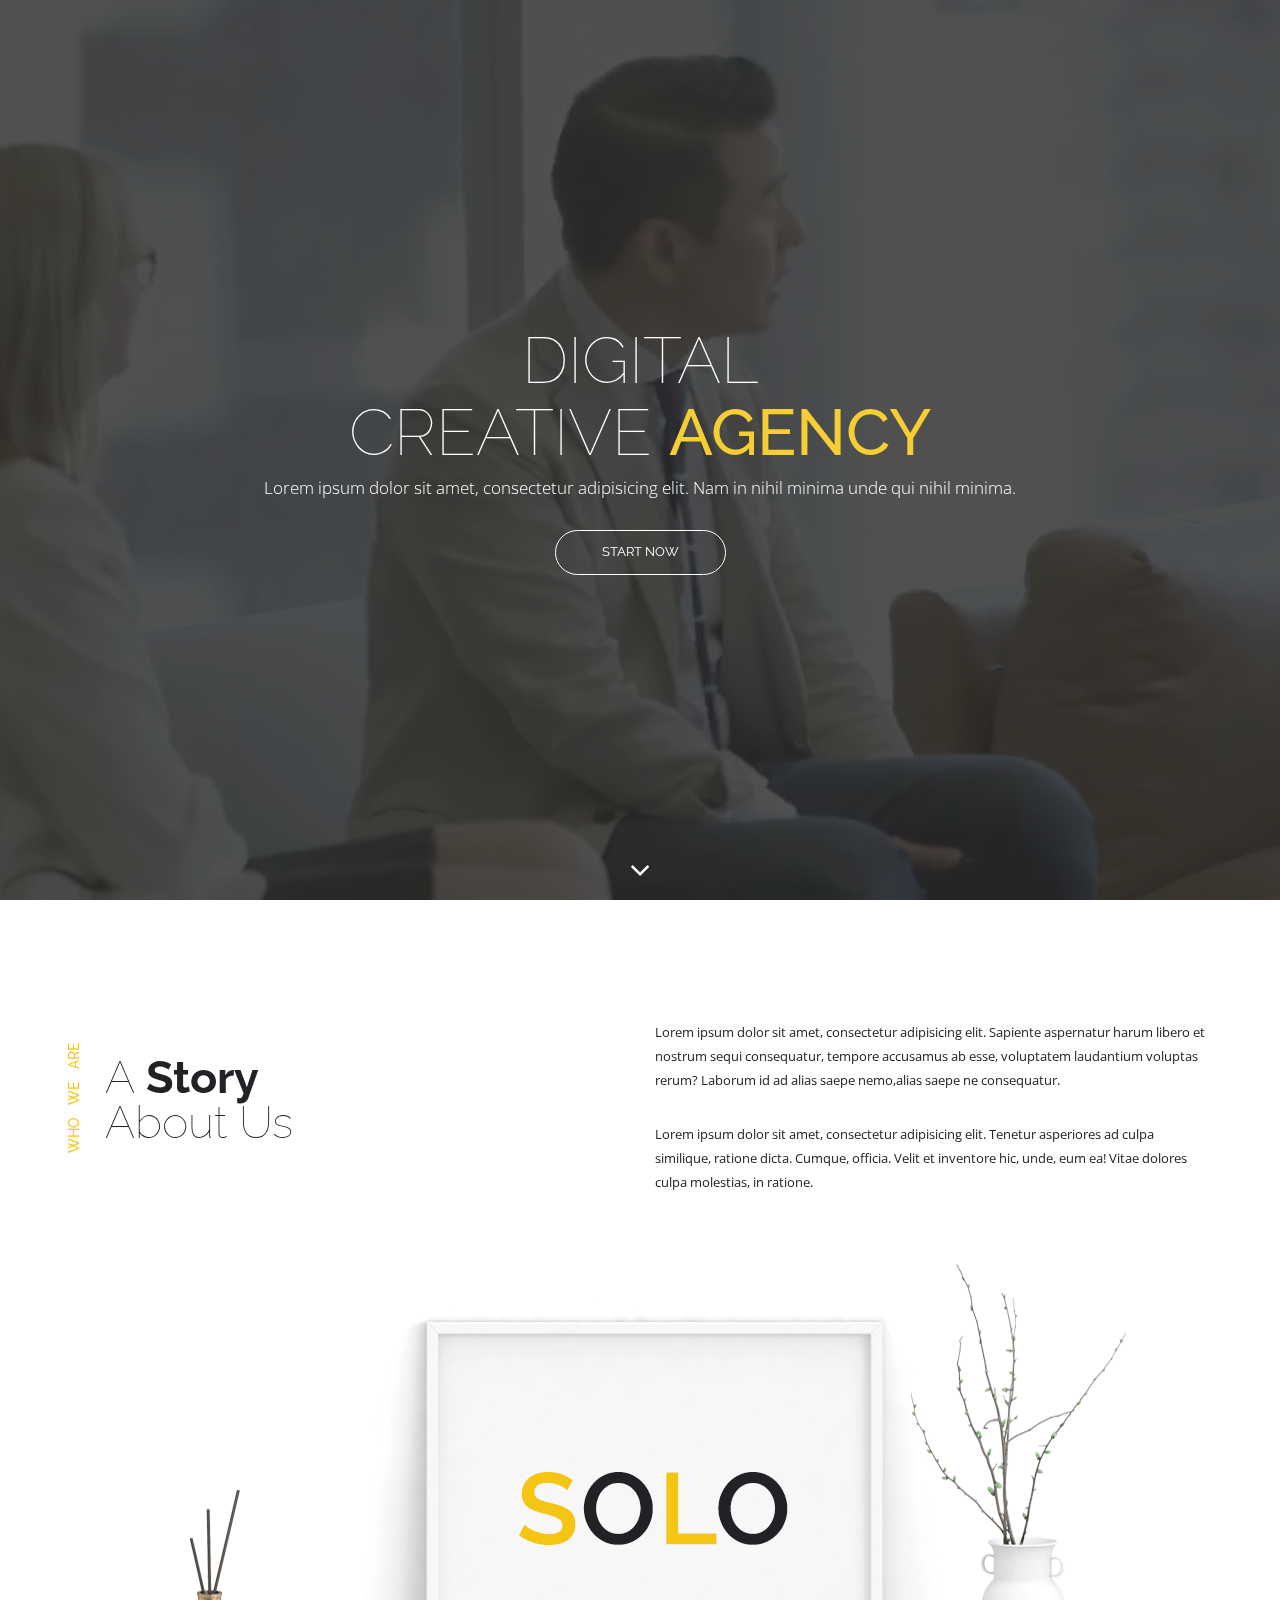
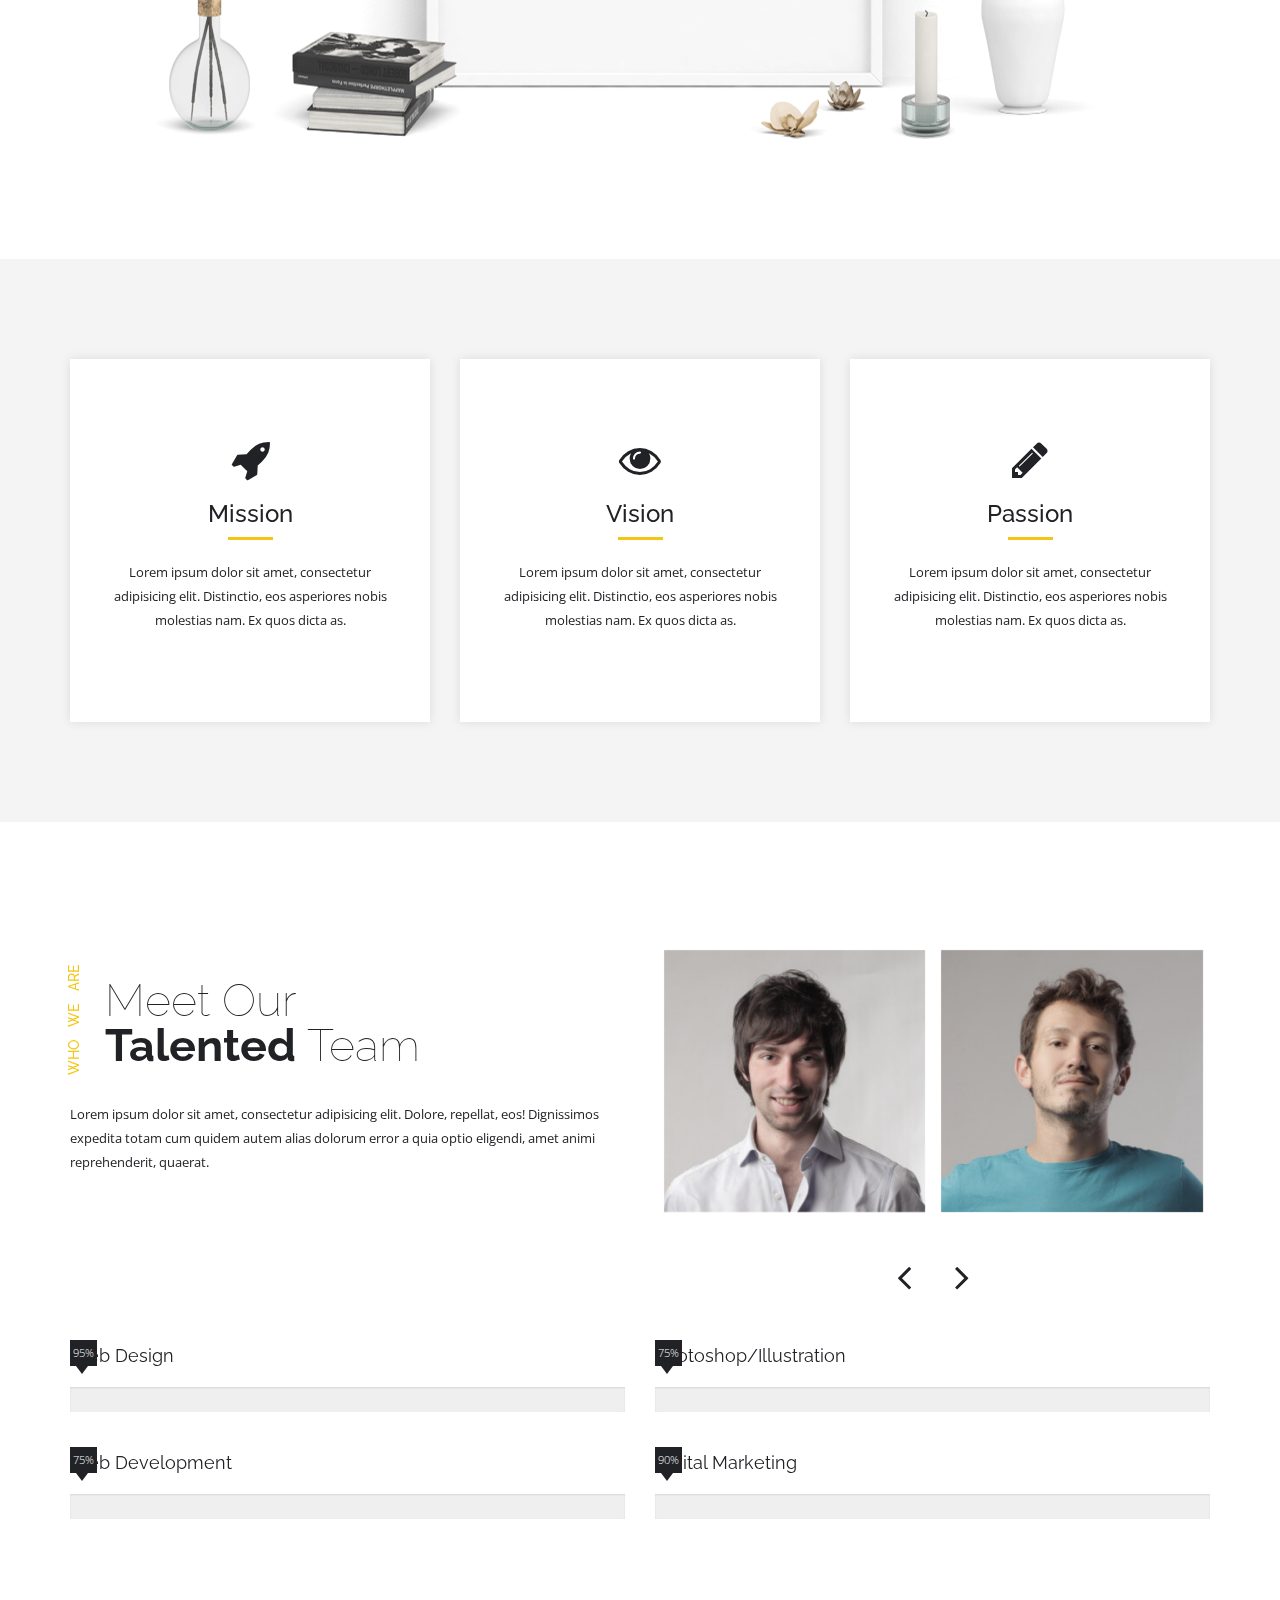
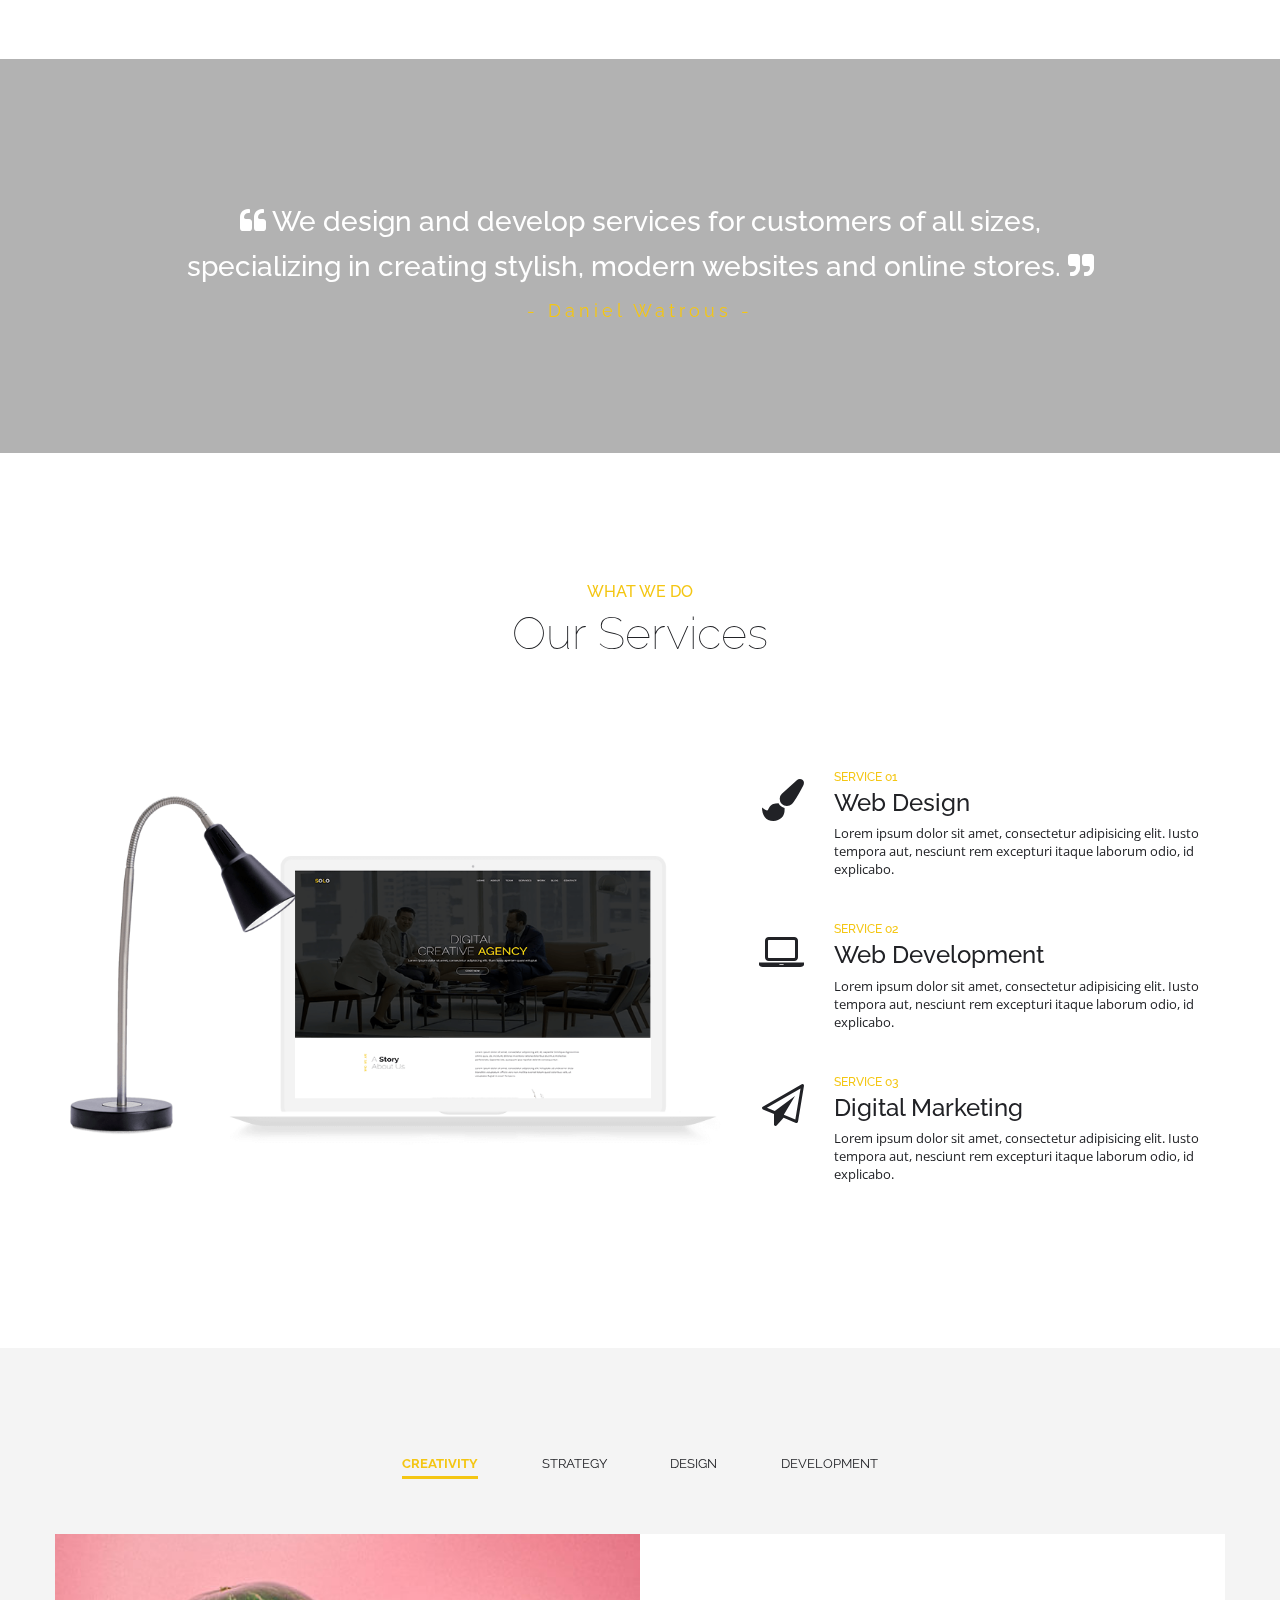
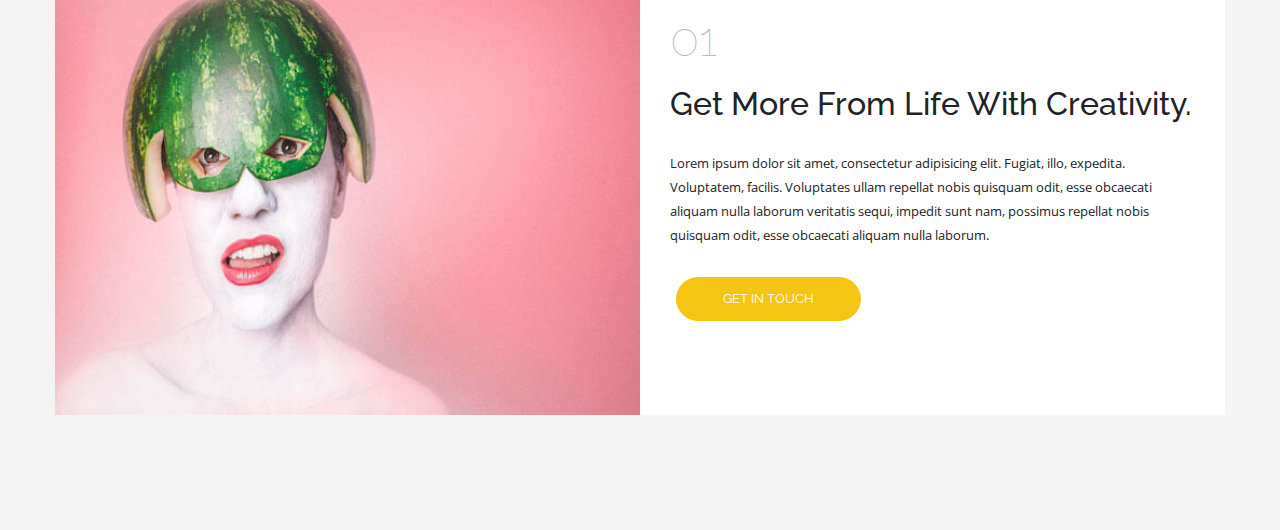
<file: index.html>
<!DOCTYPE html>
<html lang="en">

<head>


    <!-- important meta tags -->
    <meta charset="utf-8">
    <meta http-equiv="X-UA-Compatible" content="IE=edge">
    <meta name="viewport" content="width=device-width, initial-scale=1">

    <!-- Title -->
    <title>Solo - Creative Website</title>

    <!-- Basic SEO -->
    <meta name="description" content="Creative website development with html5, css3, jQuery & bootstrap framework">
    <meta name="keywords"
        content="HTML5, CSS3, JQuery, Bootstrap, Web Design, Web Development, Responsive website, Creative website">

    <!-- Favicon -->
    <link rel="shortcut icon" href="img/favicon/favicon.ico">

    <!-- Google Fonts -->
    <link href="https://fonts.googleapis.com/css?family=Raleway:100,200,300,400,500,600,700" rel="stylesheet">
    <link href="https://fonts.googleapis.com/css?family=Open+Sans:300,400,600,700" rel="stylesheet">

    <!-- Fontawesome -->
    <link rel="stylesheet" href="css/font-awesome/css/font-awesome.min.css">

    <!-- Bootstrap CSS -->
    <link rel="stylesheet" href="css/bootstrap/bootstrap.min.css">

    <!-- Owl Carousel CSS -->
    <link rel="stylesheet" href="css/owl-carousel/owl.carousel.min.css">
    <link rel="stylesheet" href="css/owl-carousel/owl.theme.default.min.css">

    <!-- Responsive Tabs -->
    <link rel="stylesheet" href="css/responsive-tabs/responsive-tabs.css" />

    <!-- Custom CSS -->
    <link rel="stylesheet" href="css/style.css">

</head>


<!-- Preloader -->
<div id="preloader">
    <div id="status">&nbsp;</div>
</div>

<!-- Header -->

<!-- Home -->
<section id="home">

    <!-- Background Video -->
    <video id="home-bg-video" poster="video/solo.jpg" autoplay loop muted>
        <source src="video/solo.mp4" type="video/mp4">
        <source src="video/solo.ogv" type="video/ogg">
        <source src="video/solo.webm" type="video/webm">
    </video>

    <!-- Overlay -->
    <div id="home-overlay"></div>

    <!-- Home Content -->
    <div id="home-content">

        <div id="home-content-inner" class="text-center">

            <div id="home-heading">
                <h1 id="home-heading-1">Digital</h1>
                <br>
                <h1 id="home-heading-2">Creative
                    <span>Agency</span>
                </h1>
            </div>

            <div id="home-text">
                <p>Lorem ipsum dolor sit amet, consectetur adipisicing elit. Nam in nihil minima unde qui nihil minima.
                </p>
            </div>

            <div id="home-btn">
                <a class="btn btn-general btn-home">Start Now</a>
            </div>

        </div>

    </div>

    <!-- Arrow Down -->
    <a href="#about" id="arrow-down">
        <i class="fa fa-angle-down"></i>
    </a>

</section>
<!-- Home Ends -->

<!-- About -->
<section id="about">

    <!-- About 01 -->

    <div id="about-01">

        <div class="content-box-lg">

            <div class="container">

                <div class="row">

                    <!-- About Left Side -->
                    <div class="col-md-6">

                        <div id="about-left">
                            <div class="vertical-heading">
                                <h5>Who We Are</h5>
                                <h2>A
                                    <strong>Story</strong>
                                    <br>About Us</h2>
                            </div>
                        </div>

                    </div>

                    <!-- About Right Side -->
                    <div class="col-md-6">

                        <div id="about-right">
                            <p>Lorem ipsum dolor sit amet, consectetur adipisicing elit. Sapiente aspernatur harum
                                libero et
                                nostrum sequi consequatur, tempore accusamus ab esse, voluptatem laudantium voluptas
                                rerum?
                                Laborum id ad alias saepe nemo,alias saepe ne consequatur.</p>

                            <p>Lorem ipsum dolor sit amet, consectetur adipisicing elit. Tenetur asperiores ad culpa
                                similique,
                                ratione dicta. Cumque, officia. Velit et inventore hic, unde, eum ea! Vitae dolores
                                culpa
                                molestias, in ratione.</p>
                        </div>

                    </div>

                </div>

                <!-- About Bottom -->
                <div class="row">

                    <div class="col-md-12">

                        <div id="about-bottom">
                            <img src="img/about/about.png" alt="About Us" class="img-responsive">
                        </div>

                    </div>

                </div>

            </div>

        </div>
    </div>

    <!-- About 01 Ends -->

    <!-- About 02 -->
    <div id="about-02">

        <div class="content-box-md">

            <div class="container">

                <div class="row">

                    <div class="col-md-4">
                        <!-- About item 01 -->
                        <div class="about-item text-center">
                            <i class="fa fa-rocket"></i>
                            <h3>Mission</h3>
                            <hr>
                            <p>Lorem ipsum dolor sit amet, consectetur adipisicing elit. Distinctio, eos asperiores
                                nobis molestias
                                nam. Ex quos dicta as.</p>
                        </div>

                    </div>
                    <div class="col-md-4">
                        <!-- About item 02 -->
                        <div class=" about-item text-center ">
                            <i class="fa fa-eye "></i>
                            <h3>Vision</h3>
                            <hr>
                            <p>Lorem ipsum dolor sit amet, consectetur adipisicing elit. Distinctio, eos asperiores
                                nobis molestias
                                nam. Ex quos dicta as.</p>
                        </div>

                    </div>
                    <div class="col-md-4 ">
                        <!-- About item 03 -->
                        <div class="about-item text-center ">
                            <i class="fa fa-pencil "></i>
                            <h3>Passion</h3>
                            <hr>
                            <p>Lorem ipsum dolor sit amet, consectetur adipisicing elit. Distinctio, eos asperiores
                                nobis molestias
                                nam. Ex quos dicta as.</p>
                        </div>

                    </div>

                </div>

            </div>

        </div>

    </div>
</section>
<!-- About 02 Ends -->

<!-- Team -->
<section id="team">

    <div class="content-box-lg">

        <div class="container">

            <!-- Team Members -->
            <div class="row">

                <!-- Team Left Side -->
                <div class="col-md-6 col-sm-6 wow slideInLeft" data-wow-duration="1s">

                    <div id="team-left">

                        <div class="vertical-heading">
                            <h5>Who We Are</h5>
                            <h2>Meet Our<br><strong>Talented</strong> Team</h2>
                        </div>
                        <p>Lorem ipsum dolor sit amet, consectetur adipisicing elit. Dolore, repellat, eos!
                            Dignissimos expedita totam cum quidem autem alias dolorum error a quia optio eligendi,
                            amet animi reprehenderit, quaerat.</p>

                    </div>

                </div>

                <!-- Team Right Side -->
                <div class="col-md-6 col-sm-6 wow slideInRight" data-wow-duration="1s">

                    <div id="team-members" class="owl-carousel owl-theme">

                        <!-- Member 01 -->
                        <div class="team-member">
                            <img src="img/team/team-1.jpg" alt="team member" class="img-responsive">
                            <div class="team-member-overlay">
                                <div class="team-member-info text-center">
                                    <h6>Kevin Greer</h6>
                                    <p>Web Designer</p>
                                    <ul class="social-list">
                                        <li><a href="#"><i class="fa fa-facebook"></i></a></li>
                                        <li><a href="#"><i class="fa fa-twitter"></i></a></li>
                                        <li><a href="#"><i class="fa fa-google-plus"></i></a></li>
                                    </ul>
                                </div>
                            </div>

                        </div>
                        <!-- Member 02 -->
                        <div class="team-member">
                            <img src="img/team/team-2.jpg" alt="team member" class="img-responsive">
                            <div class="team-member-overlay">
                                <div class="team-member-info text-center">
                                    <h6>Christian Cilinis</h6>
                                    <p>Web Developer</p>
                                    <ul class="social-list">
                                        <li><a href="#"><i class="fa fa-facebook"></i></a></li>
                                        <li><a href="#"><i class="fa fa-twitter"></i></a></li>
                                        <li><a href="#"><i class="fa fa-google-plus"></i></a></li>
                                    </ul>
                                </div>
                            </div>

                        </div>
                        <!-- Member 03 -->
                        <div class="team-member">
                            <img src="img/team/team-3.jpg" alt="team member" class="img-responsive">
                            <div class="team-member-overlay">
                                <div class="team-member-info text-center">
                                    <h6>Andrea Arkov</h6>
                                    <p>Senior Developer</p>
                                    <ul class="social-list">
                                        <li><a href="#"><i class="fa fa-facebook"></i></a></li>
                                        <li><a href="#"><i class="fa fa-twitter"></i></a></li>
                                        <li><a href="#"><i class="fa fa-google-plus"></i></a></li>
                                    </ul>
                                </div>
                            </div>

                        </div>
                        <!-- Member 04 -->
                        <div class="team-member">
                            <img src="img/team/team-4.jpg" alt="team member" class="img-responsive">
                            <div class="team-member-overlay">
                                <div class="team-member-info text-center">
                                    <h6>Harold Houdini</h6>
                                    <p>Art Director</p>
                                    <ul class="social-list">
                                        <li><a href="#"><i class="fa fa-facebook"></i></a></li>
                                        <li><a href="#"><i class="fa fa-twitter"></i></a></li>
                                        <li><a href="#"><i class="fa fa-google-plus"></i></a></li>
                                    </ul>
                                </div>
                            </div>

                        </div>
                        <!-- Member 05 -->
                        <div class="team-member">
                            <img src="img/team/team-5.jpg" alt="team member" class="img-responsive">
                            <div class="team-member-overlay">
                                <div class="team-member-info text-center">
                                    <h6>Angela Perry</h6>
                                    <p>Manager</p>
                                    <ul class="social-list">
                                        <li><a href="#"><i class="fa fa-facebook"></i></a></li>
                                        <li><a href="#"><i class="fa fa-twitter"></i></a></li>
                                        <li><a href="#"><i class="fa fa-google-plus"></i></a></li>
                                    </ul>
                                </div>
                            </div>

                        </div>

                        <!-- Member 06 -->
                        <div class="team-member">
                            <img src="img/team/team-6.jpg" alt="team member" class="img-responsive">
                            <div class="team-member-overlay">
                                <div class="team-member-info text-center">
                                    <h6>Kara Kulis</h6>
                                    <p>Marketing & Sales</p>
                                    <ul class="social-list">
                                        <li><a href="#"><i class="fa fa-facebook"></i></a></li>
                                        <li><a href="#"><i class="fa fa-twitter"></i></a></li>
                                        <li><a href="#"><i class="fa fa-google-plus"></i></a></li>
                                    </ul>
                                </div>
                            </div>

                        </div>

                    </div>

                </div>

            </div>

            <div id="progress-elements">

                <!-- Progress Bars -->
                <div class="row wow fadeInUp">

                    <div class="col-md-6 col-sm-6">

                        <!-- Skill 01 -->
                        <div class="skill">
                            <h4>Web Design</h4>
                            <div class="progress">
                                <div class="progress-bar" role="progressbar" aria-valuenow="95" aria-valuemin="0"
                                    aria-valuemax="100" style="width: 0%;">
                                    <span>95%</span>
                                </div>
                            </div>
                        </div>

                    </div>
                    <div class="col-md-6 col-sm-6">
                        <!-- Skill 02 -->
                        <div class="skill">
                            <h4>Photoshop/Illustration</h4>
                            <div class="progress">
                                <div class="progress-bar" role="progressbar" aria-valuenow="75" aria-valuemin="0"
                                    aria-valuemax="100" style="width: 0%;">
                                    <span>75%</span>
                                </div>
                            </div>
                        </div>
                    </div>
                    <div class="col-md-6 col-sm-6">
                        <!-- Skill 03 -->
                        <div class="skill">
                            <h4>Web Development</h4>
                            <div class="progress">
                                <div class="progress-bar" role="progressbar" aria-valuenow="75" aria-valuemin="0"
                                    aria-valuemax="100" style="width: 0%;">
                                    <span>75%</span>
                                </div>
                            </div>
                        </div>
                    </div>
                    <div class="col-md-6 col-sm-6">
                        <!-- Skill 04 -->
                        <div class="skill">
                            <h4>Digital Marketing</h4>
                            <div class="progress">
                                <div class="progress-bar" role="progressbar" aria-valuenow="90" aria-valuemin="0"
                                    aria-valuemax="100" style="width: 0%;">
                                    <span>90%</span>
                                </div>
                            </div>
                        </div>
                    </div>
                </div>
            </div>
        </div>
    </div>
</section>

<!-- Statement Section -->

<section id="statement">
    <div class="content-box-lg">

        <div class="container">

            <div class="row">

                <div class="col-md-12">

                </div>

                <div id="tech-statement" class="text-center">
                    <h3><i class="fa fa-quote-left"></i> We design and develop services for customers of all sizes, <br>
                        specializing in creating stylish, modern websites and online stores. <i
                            class="fa fa-quote-right"></i> </h3>
                    <p>- Daniel Watrous -</p>
                </div>
            </div>
        </div>
    </div>
</section>
<!-- Statement Ends -->


<!-- Services -->
<section id="services">

    <!-- Services 01 -->
    <div id="services-01">
        <div class="content-box-lg">

            <div class="container">

                <div class="row">

                    <div class="col-md-12 text-center wow slideInDown">

                        <div class="horizontal-heading">
                            <h5>What We Do</h5>
                            <h2>Our Services</h2>
                        </div>

                    </div>

                </div>

                <div class="row">

                    <div class="col-md-7 col-sm-7 wow slideInLeft">
                        <img src="img/services/laptop-lamp.png" alt="laptop" class="img-responsive">
                    </div>
                    <div class="col-md-5 col-sm-5 wow slideInRight">

                        <!-- Service 01 -->
                        <div class="service">
                            <div class="row">

                                <div class="col-md-2 col-sm-2">
                                    <div class="icon text-right">
                                        <i class="fa fa-paint-brush"></i>
                                    </div>
                                </div>

                                <div class="col-md-10 col-sm-10">
                                    <h5>Service 01</h5>
                                    <h4>Web Design</h4>
                                    <p>Lorem ipsum dolor sit amet, consectetur adipisicing elit. Iusto tempora aut,
                                        nesciunt rem excepturi itaque laborum odio, id explicabo.</p>
                                </div>

                            </div>
                        </div>

                        <!-- Service 02 -->
                        <div class="service">
                            <div class="row">

                                <div class="col-md-2 col-sm-2">
                                    <div class="icon text-right">
                                        <i class="fa fa-laptop"></i>
                                    </div>
                                </div>

                                <div class="col-md-10 col-sm-10">
                                    <h5>Service 02</h5>
                                    <h4>Web Development</h4>
                                    <p>Lorem ipsum dolor sit amet, consectetur adipisicing elit. Iusto tempora aut,
                                        nesciunt rem excepturi itaque laborum odio, id explicabo.</p>
                                </div>

                            </div>
                        </div>

                        <!-- Service 03 -->
                        <div class="service">
                            <div class="row">

                                <div class="col-md-2 col-sm-2">
                                    <div class="icon text-right">
                                        <i class="fa fa-paper-plane-o"></i>
                                    </div>
                                </div>

                                <div class="col-md-10 col-sm-10">
                                    <h5>Service 03</h5>
                                    <h4>Digital Marketing</h4>
                                    <p>Lorem ipsum dolor sit amet, consectetur adipisicing elit. Iusto tempora aut,
                                        nesciunt rem excepturi itaque laborum odio, id explicabo.</p>
                                </div>

                            </div>
                        </div>

                    </div>

                </div>

            </div>

        </div>
    </div>
    <!-- Services 01 Ends -->

    <!-- Services 02 -->
    <div id="services-02">

        <div class="content-box-md">

            <div id="services-tabs">

                <ul class="text-center">
                    <li><a href="#service-tab-1">Creativity</a></li>
                    <li><a href="#service-tab-2">Strategy</a></li>
                    <li><a href="#service-tab-3">Design</a></li>
                    <li><a href="#service-tab-4">Development</a></li>
                </ul>

                <!-- Service Tab 01 -->
                <div id="service-tab-1" class="service-tab">

                    <div class="container">
                        <div class="row">
                            <div class="col-md-6">
                                <img src="img/services/service-tab-img-01.jpg" alt="creativity">
                            </div>
                            <div class="col-md-6">
                                <div class="tab-bg">
                                    <h2>01</h2>
                                    <h3>Get More From Life With Creativity.</h3>
                                    <p>Lorem ipsum dolor sit amet, consectetur adipisicing elit. Fugiat, illo, expedita.
                                        Voluptatem, facilis. Voluptates ullam repellat nobis quisquam odit, esse
                                        obcaecati aliquam nulla laborum veritatis sequi, impedit sunt nam, possimus
                                        repellat nobis quisquam odit, esse obcaecati aliquam nulla laborum.</p>

                                    <div id="services-02-btn-01">
                                        <a class="btn btn-general btn-yellow" href="#services" title="Get In Touch"
                                            role="button">Get In Touch</a>
                                    </div>
                                </div>
                            </div>
                        </div>
                    </div>

                </div>

                <!-- Service Tab 02 -->
                <div id="service-tab-2" class="service-tab">

                    <div class="container">
                        <div class="row">
                            <div class="col-md-6">
                                <img src="img/services/service-tab-img-02.jpg" alt="strategy">
                            </div>
                            <div class="col-md-6">
                                <div class="tab-bg">
                                    <h2>02</h2>
                                    <h3>The Home Of Strategy.</h3>
                                    <p>Lorem ipsum dolor sit amet, consectetur adipisicing elit. Fugiat, illo, expedita.
                                        Voluptatem, facilis. Voluptates ullam repellat nobis quisquam odit, esse
                                        obcaecati aliquam nulla laborum veritatis sequi, impedit sunt nam, possimus
                                        repellat nobis quisquam odit, esse obcaecati aliquam nulla laborum.</p>

                                    <div id="services-02-btn-02">
                                        <a class="btn btn-general btn-yellow" href="#services" title="Get In Touch"
                                            role="button">Get In Touch</a>
                                    </div>
                                </div>
                            </div>
                        </div>
                    </div>

                </div>

                <!-- Service Tab 03 -->
                <div id="service-tab-3" class="service-tab">

                    <div class="container">
                        <div class="row">
                            <div class="col-md-6">
                                <img src="img/services/service-tab-img-03.jpg" alt="design">
                            </div>
                            <div class="col-md-6">
                                <div class="tab-bg">
                                    <h2>03</h2>
                                    <h3>Design To Play It Safe.</h3>
                                    <p>Lorem ipsum dolor sit amet, consectetur adipisicing elit. Fugiat, illo, expedita.
                                        Voluptatem, facilis. Voluptates ullam repellat nobis quisquam odit, esse
                                        obcaecati aliquam nulla laborum veritatis sequi, impedit sunt nam, possimus
                                        repellat nobis quisquam odit, esse obcaecati aliquam nulla laborum.</p>

                                    <div id="services-02-btn-03">
                                        <a class="btn btn-general btn-yellow" href="#services" title="Get In Touch"
                                            role="button">Get In Touch</a>
                                    </div>
                                </div>
                            </div>
                        </div>
                    </div>

                </div>
                <!-- Service Tab 04 -->
                <div id="service-tab-4" class="service-tab">

                    <div class="container">
                        <div class="row">
                            <div class="col-md-6">
                                <img src="img/services/service-tab-img-04.jpg" alt="development">
                            </div>
                            <div class="col-md-6">
                                <div class="tab-bg">
                                    <h2>04</h2>
                                    <h3>From Our Development To Yours.</h3>
                                    <p>Lorem ipsum dolor sit amet, consectetur adipisicing elit. Fugiat, illo, expedita.
                                        Voluptatem, facilis. Voluptates ullam repellat nobis quisquam odit, esse
                                        obcaecati aliquam nulla laborum veritatis sequi, impedit sunt nam, possimus
                                        repellat nobis quisquam odit, esse obcaecati aliquam nulla laborum.</p>

                                    <div id="services-02-btn-04">
                                        <a class="btn btn-general btn-yellow" href="#services" title="Get In Touch"
                                            role="button">Get In Touch</a>
                                    </div>
                                </div>
                            </div>
                        </div>
                    </div>

                </div>

            </div>

        </div>

    </div>
    <!-- Services 02 Ends -->

</section>










<!-- JQuery -->
<script src="js/jquery.min.js "></script>

<!-- Bootstrap JS -->
<script src="js/bootstrap/bootstrap.min.js "></script>

<!-- Owl Carousel JS -->
<script src="js/owl-carousel/owl.carousel.min.js"></script>

<!-- Waypoints -->
<script src="js/waypoints/jquery.waypoints.min.js "></script>

<!-- Responsive Tabs -->
<script src="js/responsive-tabs/jquery.responsiveTabs.min.js"></script>


<!-- Custom JS -->
<script src="js/script.js "></script>

</body>

</html>
</file>
<file: css/responsive-tabs/responsive-tabs.css>
.r-tabs .r-tabs-nav {
    margin: 0;
    padding: 0;
}

.r-tabs .r-tabs-tab {
    display: inline-block;
    margin: 0;
    list-style: none;
}

.r-tabs .r-tabs-panel {
    padding: 15px;
    display: none;
}

.r-tabs .r-tabs-accordion-title {
    display: none;
}

.r-tabs .r-tabs-panel.r-tabs-state-active {
    display: block;
}

/* Accordion responsive breakpoint */
@media only screen and (max-width: 768px) {
    .r-tabs .r-tabs-nav {
        display: none;
    }

    .r-tabs .r-tabs-accordion-title {
        display: block;
    }
}
</file>
<file: css/style.css>
/* =========================================
    Default Theme
    ----------------------------------------
    Fonts: Raleway & Open Sans
    ----------------------------------------
    Colors:
        Moon Yellow:         #f4c613
        Grey:                #212226
        White Smoke:         #f4f4f4
        White:               #fff
        Black:               #000   
============================================ */

/* =========================================
                Html, Body
============================================ */

html,
body {
    height: 100%;
}

body {
    color: #212226;
}

h1,
h2,
h3,
h4,
h5,
h6 {
    font-family: "Raleway", sans-serif;
}

p {
    font-family: "Open Sans", sans-serif;
    font-size: 13px;
    font-weight: 400;
    line-height: 24px;
}

section {
    background: #fff;
    overflow: hidden;
}

/* =========================================
                Preloader
============================================ */

#preloader {
    background-color: #fff;
    position: fixed;
    top: 0;
    bottom: 0;
    left: 0;
    right: 0;
    z-index: 9999;
}

#status {
    background-image: url("../img/preloader/preloader.gif");
    background-repeat: no-repeat;
    width: 70px;
    height: 70px;
    position: absolute;
    left: 50%;
    top: 50%;
    margin-top: -35px;
    margin-left: -35px;
}

/* =========================================
                Home
============================================ */

#home {
    background: none;
    height: 100%;
}

#home-bg-video {
    position: fixed;
    top: 50%;
    left: 50%;
    -webkit-transform: translateX(-50%) translateY(-50%);
    transform: translateX(-50%) translateY(-50%);
    min-width: 100%;
    min-height: 100%;
    width: auto;
    height: auto;
    z-index: -1;
    background: url("../video/solo.jpg") no-repeat;
    background-size: cover;
}

#home-overlay {
    background-color: rgba(0, 0, 0, 0.8);
    width: 100%;
    height: 100%;
    position: fixed;
    top: 0;
    left: 0;
    z-index: -1;
}

#home-content {
    width: 100%;
    height: 100%;
    display: table;
}

#home-content-inner {
    display: table-cell;
    vertical-align: middle;
}

#home-heading h1 {
    color: #fff;
    font-size: 65px;
    font-weight: 100;
    text-transform: uppercase;
    margin: 0;
    display: inline-block;
}

#home-heading h1 span {
    color: #f4c613;
    font-weight: 500;
}

#home-text p {
    color: #fff;
    font-size: 17px;
    font-weight: 100;
    margin: 8px 0 30px 0;
}

/* =========================================
                Buttons
============================================ */

.btn-general {
    font-family: 'Raleway', sans-serif;
    border-radius: 28px;
    font-size: 13px;
    text-transform: uppercase;
    margin: 0 6px;
    padding: 12px 46px 12px 46px;
    -webkit-transition: all .5s;
    transition: all .5s;
    -webkit-transition: all 5s;
    transition: all .6s;
}

.btn-home {
    color: #fff;
    border: 1px solid #fff;
}

.btn-home:hover,
.btn-home:focus {
    color: #fff;
    background-color: #f4c613;
    border: 1px solid #f4c613;
}

.btn-yellow {
    color: #fff;
    background-color: #f4c613;
    border: 1px solid #f4c613;
}

.btn-yellow:hover,
.btn-yellow:focus {
    color: #fff;
    background-color: #212226;
    border: 1px solid #212226;
}


#arrow-down {
    position: absolute;
    left: 50%;
    bottom: 20px;
    color: #fff;
    font-size: 32px;
    width: 32px;
    height: 32px;
    text-align: center;
    margin-left: -16px;
    z-index: 1;
}

#arrow-down {
    position: absolute;
    left: 50%;
    bottom: 20px;
    color: #fff;
    font-size: 32px;
    width: 32px;
    height: 32px;
    text-align: center;
    margin-left: -16px;
    z-index: 1;
}

#arrow-down:hover,
#arrow-down:focus {
    color: #f4c613;
}

/* =========================================
                Content Box
============================================ */

.content-box-lg {
    padding: 120px 0;
}

.content-box-md {
    padding: 100px 0;
}

/* =========================================
        Vertical / Horizontal Headings
============================================ */

.vertical-heading h5 {
    color: #f4c613;
    font-size: 14px;
    font-weight: 500;
    text-transform: uppercase;
    word-spacing: 9px;
    display: inline-block;
    -webkit-transform: rotate(-90deg);
    transform: rotate(-90deg);
    position: relative;
    top: 60px;
    left: -50px;
}

.vertical-heading h2 {
    margin: 0 0 0 35px;
}

.horizontal-heading h2,
.vertical-heading h2 {
    font-size: 45px;
    font-weight: 100;
    line-height: 45px;
}

.horizontal-heading {
    margin-bottom: 80px;
}

.horizontal-heading h5 {
    font-size: 16px;
    color: #f4c613;
    text-transform: uppercase;
    display: inline-block;
    margin-bottom: 10px;
}

.horizontal-heading h2 {
    margin: 0;
}

/* =========================================
                About 01
============================================ */

#about-right p:first-child {
    margin-bottom: 30px;
}

#about-bottom {
    margin-top: 60px;
}

#about-bottom img {
    margin: 0 auto;
}

/* =========================================
                About 02
============================================ */

#about-02 {
    background: #f4f4f4
}

.about-item {
    background-color: #fff;
    padding: 80px 30px;
    -webkit-box-shadow: 0 0 10px rgba(0, 0, 0, .1);
    box-shadow: 0 0 10px rgba(0, 0, 0, .1)
}

.about-item i {
    font-size: 42px;
    margin: 0;
}

.about-item h3 {
    font-size: 24px;
    margin-bottom: 10px;
}

.about-item hr {
    width: 45px;
    height: 3px;
    background-color: #f4c613;
    margin: 0 auto;
    border: none;
}

.about-item p {
    margin-top: 20px;
}

/* Hover State */

.about-item:hover {
    background-color: #f4c613;
}

.about-item:hover i,
.about-item:hover h3,
.about-item:hover p {
    color: #fff;
}

.about-item:hover hr {
    background-color: #fff;
}

.about-item:hover i {
    transform: translateY(-20px);
}


/* Smooth Transition */

.about-item,
.about-item i,
.about-item hr {
    -webkit-transition: all 400ms ease-in-out;
    transition: all 400ms ease-in-out;
}

/* =========================================
                Team
============================================ */

#team-left .vertical-heading {
    min-height: 160px;
}

.team-member {
    margin: 8px;
    position: relative;
}

.team-member-overlay {
    background: rgba(33, 34, 38, 0.9);
    position: absolute;
    top: 0;
    left: 0;
    width: 100%;
    height: 100%;
    overflow: hidden;
    opacity: 0;
    -webkit-transition: all 300ms linear;
    transition: all 300ms linear;
}

.team-member-info {
    width: 100%;
    height: 100%;
    padding: 80px 0;
}

.team-member-info h6 {
    color: #f4c613;
    font-size: 16px;
    margin: 0;
}

.team-member-info p {
    color: #fff;
}

.team-member:hover .team-member-overlay {
    opacity: 1;
}

/* =========================================
                Social Icons
============================================ */
ul.social-list {
    padding: 0;
    margin-top: 20px;
}

ul.social-list li {
    display: inline-block;
    padding: 0;
}

ul.social-list li a {
    border: 1px solid #fff;
    height: 35px;
    width: 35px;
    display: inline-block;
    line-height: 35px;
    color: #fff;
    border-radius: 50%;
}

ul.social-list li:nth-child(1) a:hover {
    background: #3b5998;
    border-color: transparent;
}

ul.social-list li:nth-child(2) a:hover {
    background: #00aced;
    border-color: transparent;
}

ul.social-list li:nth-child(3) a:hover {
    background: #dd4b39;
    border-color: transparent;
}

/* =========================================
                Slider Buttons
============================================ */
.owl-theme .owl-nav [class*=owl-] {
    color: #212226;
    font-size: 40px;
    background: none;
    margin: 15px;
}

.owl-theme .owl-nav [class*=owl-]:hover {
    background: none;
    color: #212226;
}

/* =========================================
                Skills
============================================ */

.skill {
    margin-bottom: 20px;
}

.skill h4 {
    line-height: 62px;
    margin: 0;
    font-weight: normal;
}

.progress {
    height: 25px;
    border-radius: 0;
    background: #efefef;
    overflow: visible;
}

.progress-bar {
    background: #f4c613;
    position: relative;
}

.progress-bar span {
    font-size: 11px;
    font-weight: 100;
    font-family: "Open Sans", sans-serif;
    background: #212226;
    padding: 3px;
    position: absolute;
    left: 97%;
    top: -47px;
}


.progress-bar span:before {
    content: "";
    border-top: 8px solid #212226;
    border-left: 6px solid transparent;
    border-right: 6px solid transparent;
    position: absolute;
    bottom: -8px;
    left: 23%;
}


/* =========================================
                Slider Buttons
============================================ */

#statement {
    background: url(../img/tech/tech-statement.jpg);
    background-repeat: no-repeat;
    background-size: cover;
    background-position: center;
    background-attachment: fixed;
}

#statement .content-box-lg {
    background: rgba(0, 0, 0, .3)
}

#tech-statement h3 {
    color: #fff;
    font-size: 28px;
    line-height: 45px;
}

#tech-statement p {
    font-size: 18px;
    color: #f4c613;
    font-family: 'Raleway', sans-serif;
    letter-spacing: 4px;
}


/* =========================================
                Services 01
============================================ */

#services-01 img {
    margin: 60px 0;
}

.service {
    margin: 35px 0;
}

.service .icon {
    font-size: 42px;
    margin: 0;
    -webkit-transition: all 400ms linear;
    transition: all 400ms linear;
}

.service:hover .icon {
    color: #f4c613;
    -webkit-transform: translateX(-20px);
    transform: translateX(-20px);
}

.service h5 {
    font-size: 12px;
    color: #f4c613;
    text-transform: uppercase;
    margin: 0 0 6px 0;
}

.service:hover h5 {
    color: #212226;
}

.service h4 {
    font-size: 24px;
    margin: 0 0 8px 0;
}

.service p {
    line-height: normal;
}


/* =========================================
    Services 02 (Responsive Tabs)
============================================ */

#services-02 {
    background: #f4f4f4;
}

#services-tabs ul {
    margin-bottom: 40px;
}

#services-tabs ul li {
    padding: 5px 30px;
}

#services-tabs ul li a {
    font-family: "Raleway", sans-serif;
    font-size: 13px;
    color: #212226;
    text-transform: uppercase;
    font-weight: 400;
    padding: 0;
    text-decoration: none;
}

/* Tab active state */

#services-tabs ul li.r-tabs-state-active a {
    color: #f4c613;
    font-weight: 700;
    border-bottom: 3px solid #f4c613;
    padding-bottom: 5px;
    -webkit-transition: border-color 300ms linear;
    transition: border-color 300ms linear;
}

.service-tab .col-md-6 {
    padding: 0;
}

.service-tab img {
    width: 100%;
    margin: 0 auto;
}

.service-tab .tab-bg {
    background: #fff;
    padding: 59px 30px;
    min-height: 481px;
}

.service-tab h2 {
    font-size: 48px;
    color: #bbb;
    margin-bottom: 20px;
    font-weight: 100;
}

.service-tab h3 {
    font-size: 32px;
    margin-bottom: 30px;
}

.service-tab p {
    line-height: 24px;
    margin-bottom: 30px;
}
</file>
